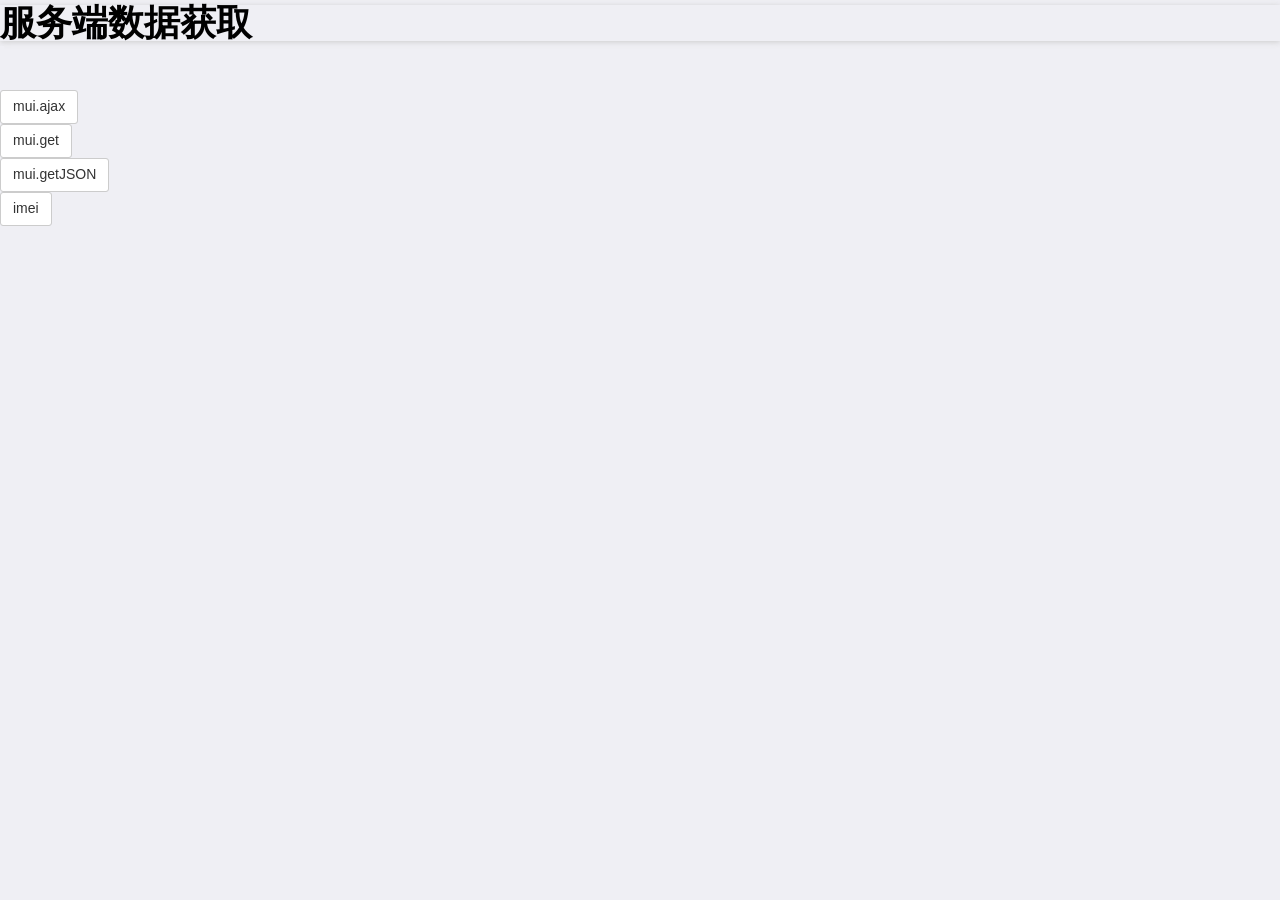
<file: Full-Stack Development/mui/MUI_APP/index.html>
<!DOCTYPE html>
<html>

	<head>
		<meta charset="utf-8">
		<meta name="viewport" content="width=device-width,initial-scale=1,minimum-scale=1,maximum-scale=1,user-scalable=no" />
		<title></title>
		<script src="js/mui.min.js"></script>
		<link href="css/mui.min.css" rel="stylesheet" />
		<script type="text/javascript" charset="utf-8">
			mui.init();
			//    	mui.plusReady(function() {
			//    		document.getElementById("btn1").addEventListener('tap', function() {
			//    			mui.ajax('https://www.sojson.com/open/api/weather/json.shtml', {
			//    				data:{
			//    					city:'北京'
			//    				},
			//    				type:'GET',
			//    				dataType:'JSON',
			//    				success:function(data) {
			//    					mui.toast(data);
			//    				},
			//    				error:function(xhr,type,errorThrown){
			//						//异常处理；
			//						mui.toast(type);
			//	                }
			//    			}
			//    			);
			//    		})
			//    	});
			mui.plusReady(function() {
				document.getElementById("btn1").addEventListener('tap', function() {
					mui.ajax({
						url: 'http://www.html5plus.org/doc/zh_cn/xmlhttprequest.html',
						type: 'GET',
						dataType: 'JSON',
						success: function(data) {
							mui.toast(data);
						},
						error: function(xhr, type, errorThrown) {
							//异常处理；
							mui.toast(type);
						}
					});
				})
			});
			mui.plusReady(function() {
				document.getElementById("btn2").addEventListener('tap', function() {
					mui.get(
						'https://www.sojson.com/open/api/weather/json.shtml', {
							city: '北京',
						},
						function(data) {
							mui.toast(data);
						},
						'json'
					);
				});
			});
			mui.plusReady(function() {
				document.getElementById("btn3").addEventListener('tap', function() {
					mui.getJSON(
						'https://www.sojson.com/open/api/weather/json.shtml', {
							city: '北京',
						},
						function(data) {
							mui.toast(data);
						}
					);
				});
			});
			mui.plusReady(function() {
				document.getElementById("btn4").addEventListener('tap', function() {
					mui.toast(plus.os.version)
				});
			})
			
		</script>
	</head>

	<body>
		<div class="mui-bar-nav">
			<h1>服务端数据获取</h1>
		</div>

		<div class="mui-content mui-scrollbar-vertical">
			<button type="button" id="btn1">mui.ajax</button>
			<button type="button" id="btn2">mui.get</button>
			<button type="button" id="btn3">mui.getJSON</button>
			<button type="button" id="btn4">imei</button>
		</div>
	</body>

</html>
</file>
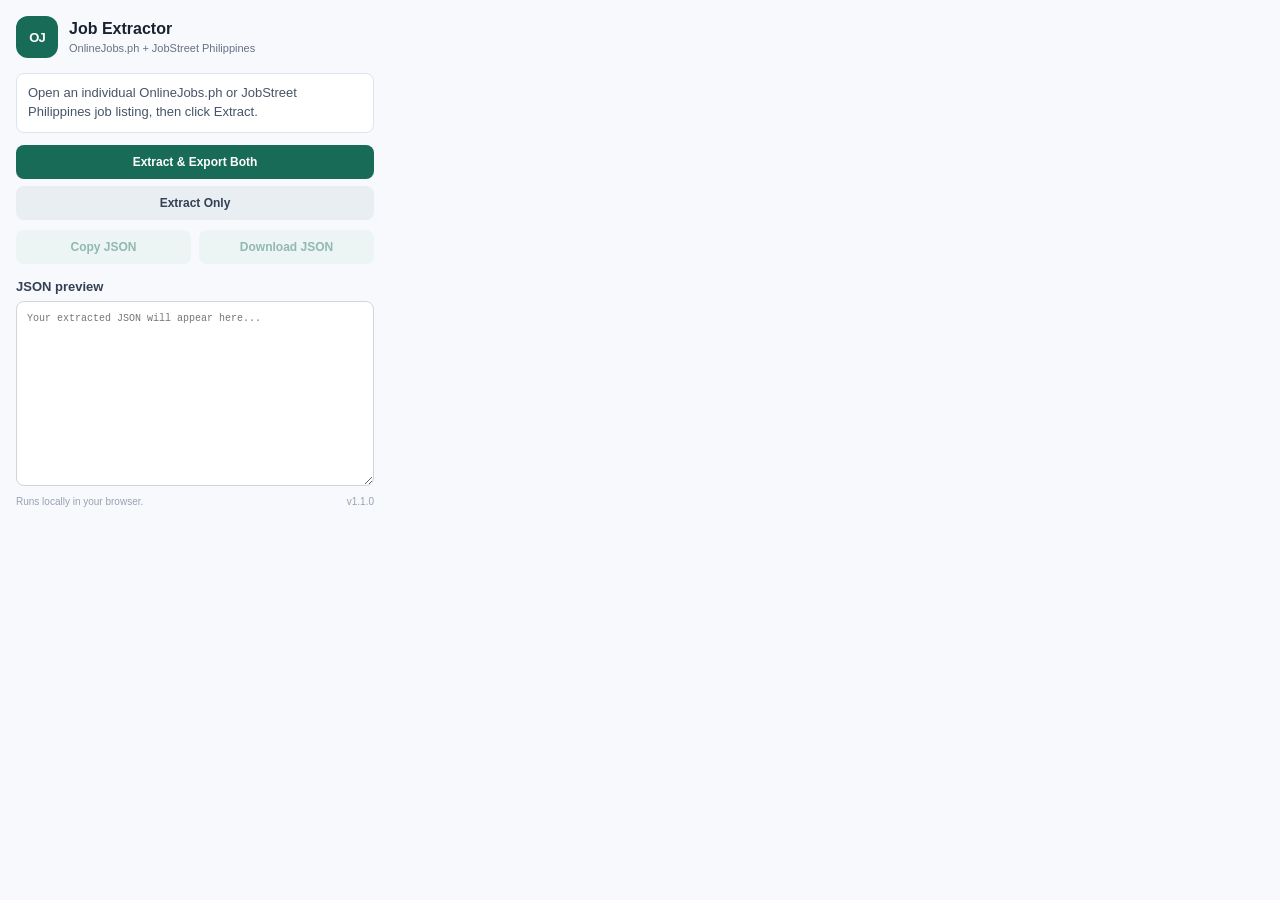
<file: OJ-JS-extractor-main/OJ-JS-extractor-main/popup.html>
<!doctype html>
<html lang="en">
<head>
  <meta charset="utf-8">
  <meta name="viewport" content="width=device-width, initial-scale=1">
  <title>OnlineJobs.ph JSON Extractor</title>
  <link rel="stylesheet" href="popup.css">
</head>
<body>
  <main class="app">
    <header class="header">
      <div class="logo">OJ</div>
      <div>
        <h1>Job Extractor</h1>
        <p>OnlineJobs.ph + JobStreet Philippines</p>
      </div>
    </header>

    <div class="notice" id="notice">
      Open an individual OnlineJobs.ph or JobStreet Philippines job listing, then click Extract.
    </div>

    <button class="primary" id="extractBoth" type="button">
      Extract &amp; Export Both
    </button>
    <button class="secondary" id="extractOnly" type="button">
      Extract Only
    </button>

    <div class="actions">
      <button id="copy" type="button" disabled>Copy JSON</button>
      <button id="download" type="button" disabled>Download JSON</button>
    </div>

    <div class="result-heading">
      <label for="jsonOutput">JSON preview</label>
      <span id="fieldCount"></span>
    </div>
    <textarea id="jsonOutput" spellcheck="false" readonly
      placeholder="Your extracted JSON will appear here..."></textarea>

    <footer>
      <span>Runs locally in your browser.</span>
      <span>v1.1.0</span>
    </footer>
  </main>
  <script src="popup.js"></script>
</body>
</html>
</file>
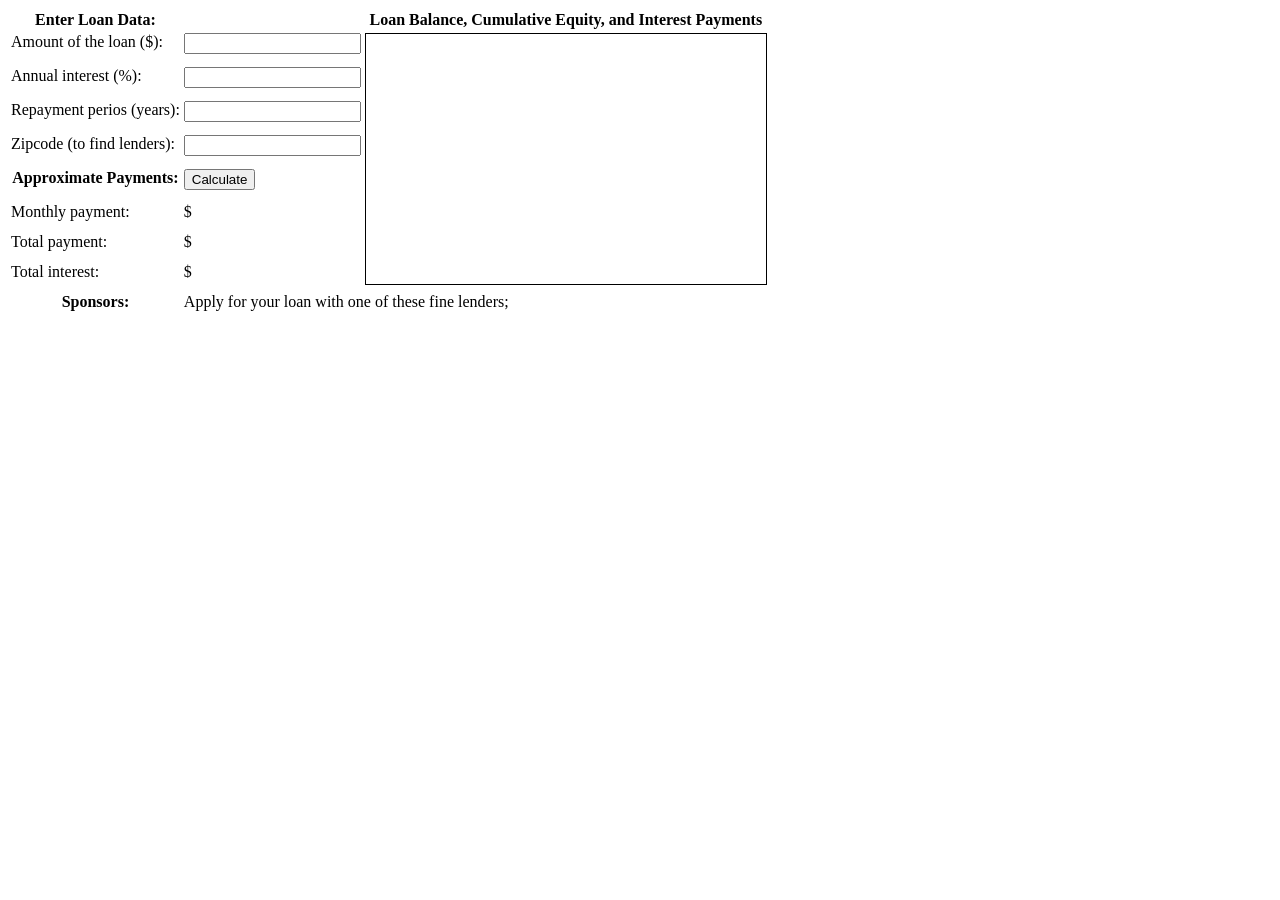
<file: Full-Stack Development/JavaScript/js/cal.html>
<!DOCTYPE html>
<html>
<head>
	<title>JavaScript Loan Calculator</title>
	<style type="text/css">
		.output {
			font-weight: bold;
		}

		#payment {
			text-decoration: underline;
		}

		#graph {
			border: solid black 1px;
		}
		th, td {
			vertical-align: top;
		}
	</style>
</head>
<body>
	<table>
		<tr>
			<th>Enter Loan Data:</th>
			<td></td>
			<th>Loan Balance, Cumulative Equity, and Interest Payments</th>
		</tr>
		<tr>
			<td>Amount of the loan ($):</td>
			<td>
				<input type="" name="" id="amount" onchange="calculate();">
			</td>
			<td rowspan=8>
				<canvas id="graph" width="400" height="250"></canvas>
			</td>
		</tr>
		<tr>
			<td>Annual interest (%):</td>
			<td><input type="" name="" id="apr" onchange="calculate();"></td>
			<td></td>
		</tr>
		<tr>
			<td>Repayment perios (years):</td>
			<td><input type="" name="" id="years" onchange="calculate();"></td>
		</tr>
		<tr>
			<td>Zipcode (to find lenders):</td>
			<td><input type="" name="" id="zipcode" oncancel="calculate();"></td>
		</tr>
		<tr>
			<th>Approximate Payments:</th>
			<td><button onclick="calculate();">Calculate</button></td>
		</tr>
		<tr>
			<td>Monthly payment:</td>
			<td>$<span class="output" id="payment"></span></td>
		</tr>
		<tr>
			<td>Total payment:</td>
			<td>$<span class="output" id="total"></span></td>
		</tr>
		<tr>
			<td>Total interest:</td>
			<td>$<span class="output" id="totalinterest"></span></td>
		</tr>
		<tr>
			<th>Sponsors:</th>
			<td colspan="2">
				Apply for your loan with one of these fine lenders;
				<div id="lenders"></div>
			</td>
		</tr>
	</table>

	<script type="text/javascript">
		function calculate() {
			var amount = document.getElementById('amount');
			var    apr = document.getElementById('apr');
			var  years = document.getElementById('years');
			var zipcode = document.getElementById('zipcode');
			var payment = document.getElementById('payment');
			var total = document.getElementById('total');
			var totalinterest = document.getElementById('totalinterest');
			var principal = parseFloat(amount.value);
			var interest = parseFloat(apr.value) / 100 / 12;
			var payments = parseFloat(years.value);

			var x = Math.pow(1 + interest, payments);
			var monthly = (principal * x * interest) / (x - 1);
			if (isFinite(monthly)) {
				payment.innerHTML = monthly.toFixed(2);
				total.innerHTML = (monthly * payments).toFixed(2);
				totalinterest.innerHTML = ((monthly * payments) - principal).toFixed(2);

				save(amount.value, apr.value, years.value, zipcode.value);

				try {
					getLenders(amount.value, apr.value, years.value, zipcode.value);
				} catch(e) {}
				chart(principal, interest, monthly, payments);
			} else {
				payment.innerHTML = '';
				total.innerHTML = '';
				totalinterest.innerHTML = '';
				chart();
			}
		}

		function save(amount, apr, years, zipcode) {
			if (window.localStorage) {
				localStorage.loan_amount = amount;
				localStorage.loan_apr = apr;
				localStorage.loan_years = years;
				localStorage.loan_zipcode = zipcode;
			}
		}

		window.onload = function() {
			if (window.localStorage && localStorage.loan_amount) {
				document.getElementById('amount').value = localStorage.loan_amount;
				document.getElementById('apr').value = localStorage.loan_apr;
				document.getElementById('years').value = localStorage.loan_years;
				document.getElementById('zipcode').value = localStorage.loan_zipcode;
			}
		}

		function getLenders(amount, apr, years, zipcode) {
			// tddo request server
		}

		function chart(principal, interest, monthly, payments) {
			var graph = document.getElementById('graph');
			// 清除画布
			graph.width = graph.width;
			if (!graph.getContext) return;

			console.log("graph start:");

			var g = graph.getContext('2d');
			var width = graph.width;
			var height = graph.height;

			function payemntToX(n) {
				return n * width / payments;
			}

			function amountToY(a) {
				return height - (a * height / (monthly * payments * 1.05));
			}

			g.moveTo(payemntToX(0), amountToY(0));
			g.lineTo(payemntToX(payments), amountToY(monthly * payments));
			g.lineTo(payemntToX(payments), amountToY(0));
			g.closePath();
			g.gillStyle = "#f88";
			g.fill();
			g.font = 'bold 12px sans-serif';
			g.fillText('Total Interest Payments', 20, 20);
		}
	</script>
</body>
</html>
</file>
<file: OJ-JS-extractor-main/OJ-JS-extractor-main/popup.css>
* {
  box-sizing: border-box;
}

body {
  margin: 0;
  width: 390px;
  min-height: 460px;
  color: #182230;
  background: #f7f9fc;
  font-family: Arial, Helvetica, sans-serif;
  font-size: 13px;
}

.app {
  padding: 16px;
}

.header {
  display: flex;
  align-items: center;
  gap: 11px;
  margin-bottom: 15px;
}

.logo {
  display: grid;
  place-items: center;
  width: 42px;
  height: 42px;
  flex: 0 0 42px;
  border-radius: 12px;
  color: white;
  background: #176b57;
  font-weight: 800;
  letter-spacing: -1px;
}

h1 {
  margin: 0 0 4px;
  font-size: 16px;
}

.header p {
  margin: 0;
  color: #667085;
  font-size: 11px;
}

.notice {
  margin-bottom: 12px;
  padding: 10px 11px;
  border: 1px solid #dbe5ee;
  border-radius: 8px;
  color: #475467;
  background: #fff;
  line-height: 1.45;
}

button {
  border: 0;
  border-radius: 8px;
  padding: 10px 12px;
  font-size: 12px;
  font-weight: 700;
  cursor: pointer;
}

button:disabled {
  cursor: not-allowed;
  opacity: .45;
}

.primary {
  width: 100%;
  color: white;
  background: #176b57;
}

.primary:hover:not(:disabled) {
  background: #105442;
}

.secondary {
  width: 100%;
  margin-top: 7px;
  color: #344054;
  background: #e9eef3;
}

.actions {
  display: flex;
  gap: 8px;
  margin-top: 10px;
}

.actions button {
  flex: 1;
  color: #176b57;
  background: #e1f1eb;
}

.result-heading {
  display: flex;
  align-items: center;
  justify-content: space-between;
  margin: 15px 0 7px;
  color: #344054;
  font-weight: 700;
}

#fieldCount {
  color: #667085;
  font-size: 10px;
  font-weight: 400;
}

textarea {
  display: block;
  width: 100%;
  height: 185px;
  resize: vertical;
  padding: 10px;
  border: 1px solid #d0d5dd;
  border-radius: 8px;
  color: #101828;
  background: #fff;
  font-family: Consolas, "Courier New", monospace;
  font-size: 10px;
  line-height: 1.45;
  outline: none;
}

textarea:focus {
  border-color: #176b57;
}

footer {
  display: flex;
  justify-content: space-between;
  margin-top: 10px;
  color: #98a2b3;
  font-size: 10px;
}
</file>
